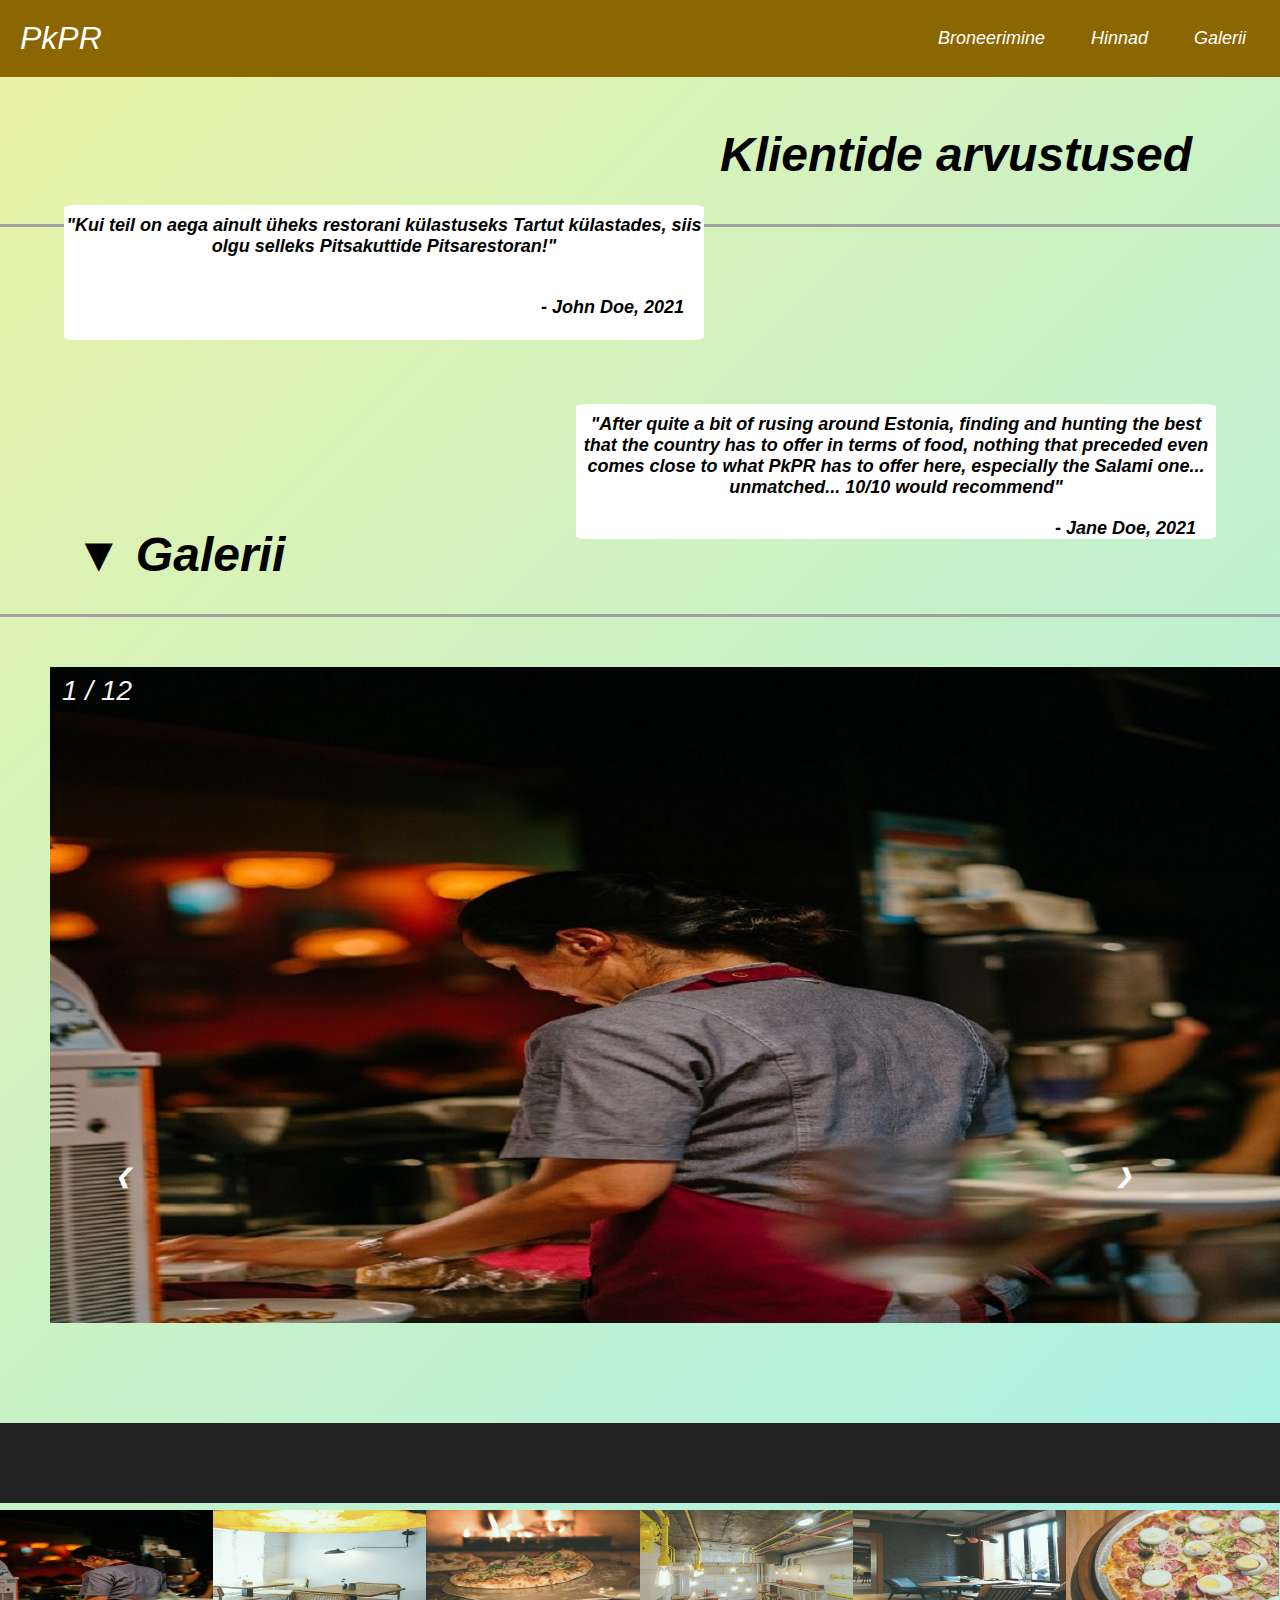
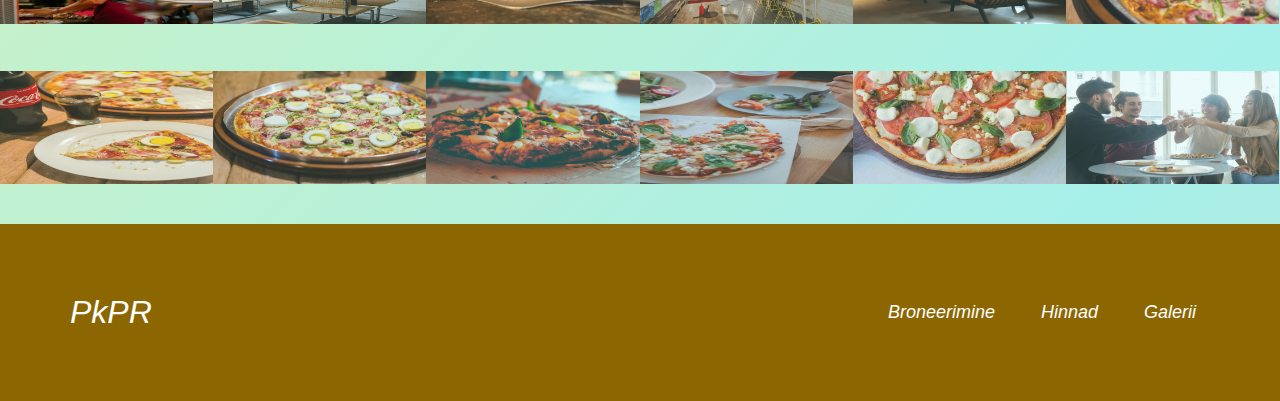
<file: galerii.html>
<!DOCTYPE html>
<html lang="en">
<head>
    <meta charset="UTF-8">
    <link rel="shortcut icon" href="images/favicon.ico">
    <meta name="viewport" content="width=device-width, initial-scale=1.0">
    <link rel="stylesheet" href="galerii.css">
    <link rel="stylesheet" href="master.css"> 
    <script src="components/navbar.js" type="text/javascript" defer></script>
    <script src="components/foot.js" type="text/javascript" defer></script>
    <script src="components/gallery.js" type="text/javascript" defer></script>
    <title>PKPR Galerii</title> 
</head>
<body>
    <nav-bar></nav-bar>
    <div>
        <h1 class="headline1">Klientide arvustused</h1>
    </div>
    <div class="line1"></div>
    <div class="commentbox1">
        <ul>
            "Kui teil on aega ainult üheks restorani külastuseks Tartut külastades, siis olgu selleks Pitsakuttide Pitsarestoran!" 
        </ul>
        <ul class="ul-class1">
            - John Doe, 2021
        </ul>
    </div>
    <div class="commentbox2">
        <ul>
            "After quite a bit of rusing around Estonia, finding and hunting the best that the country has to offer in terms of food, nothing that preceded even comes close to what PkPR has to offer here, especially the Salami one... unmatched... 10/10 would recommend" 
        </ul>
        <ul class="ul-class2">
            - Jane Doe, 2021
        </ul>
    </div>
    <div>
        <h1 class="headline2">▼ Galerii</h1>
    </div>
    <div class="line2"></div>
    <div class="container">
        <div class="mySlides">
            <div class="numbertext">1 / 12</div>
                <img src="images/galerii/gal1.jpg" style="width:100%">
        </div>
        <div class="mySlides">
            <div class="numbertext">2 / 12</div>
                <img src="images/galerii/gal2.jpg" style="width:100%">
        </div>
        <div class="mySlides">
            <div class="numbertext">3 / 12</div>
                <img src="images/galerii/gal3.jpg" style="width:100%">
        </div>
        <div class="mySlides">
            <div class="numbertext">4 / 12</div>
                <img src="images/galerii/gal4.jpg" style="width:100%">
        </div>
        <div class="mySlides">
            <div class="numbertext">5 / 12</div>
                <img src="images/galerii/gal5.jpg" style="width:100%">
        </div>
        <div class="mySlides">
            <div class="numbertext">6 / 12</div>
                <img src="images/galerii/gal6.jpg" style="width:100%">
        </div>
        <div class="mySlides">
            <div class="numbertext">7 / 12</div>
                <img src="images/galerii/gal7.jpg" style="width:100%">
        </div>
        <div class="mySlides">
            <div class="numbertext">8 / 12</div>
                <img src="images/galerii/gal8.jpg" style="width:100%">
        </div>
        <div class="mySlides">
            <div class="numbertext">9 / 12</div>
                <img src="images/galerii/gal9.jpg" style="width:100%">
        </div>
        <div class="mySlides">
            <div class="numbertext">10 / 12</div>
                <img src="images/galerii/gal10.jpg" style="width:100%">
        </div>
        <div class="mySlides">
            <div class="numbertext">11 / 12</div>
                <img src="images/galerii/gal11.jpg" style="width:100%">
        </div>
        <div class="mySlides">
            <div class="numbertext">12 / 12</div>
                <img src="images/galerii/gal12.jpg" style="width:100%">
        </div>



    </div>

    <a class="prev" onclick="plusSlides(-1)">&#10094;</a>
    <a class="next" onclick="plusSlides(1)">&#10095;</a>

    <div class="caption-container">
        <p id="caption"></p>
    </div>
    <div class="row">
        <div class="column">
          <img class="demo cursor" src="images/galerii/gal1.jpg" style="width:100%" onclick="currentSlide(1)" alt="">
        </div>
        <div class="column">
          <img class="demo cursor" src="images/galerii/gal2.jpg" style="width:100%" onclick="currentSlide(2)" alt="">
        </div>
        <div class="column">
          <img class="demo cursor" src="images/galerii/gal3.jpg" style="width:100%" onclick="currentSlide(3)" alt="">
        </div>
        <div class="column">
            <img class="demo cursor" src="images/galerii/gal4.jpg" style="width:100%" onclick="currentSlide(4)" alt="">
        </div> 
        <div class="column">
            <img class="demo cursor" src="images/galerii/gal5.jpg" style="width:100%" onclick="currentSlide(5)" alt="">
        </div> 
        <div class="column">
            <img class="demo cursor" src="images/galerii/gal6.jpg" style="width:100%" onclick="currentSlide(6)" alt="">
        </div> 
        <div class="column">
            <img class="demo cursor" src="images/galerii/gal7.jpg" style="width:100%" onclick="currentSlide(7)" alt="">
        </div> 
        <div class="column">
            <img class="demo cursor" src="images/galerii/gal8.jpg" style="width:100%" onclick="currentSlide(8)" alt="">
        </div> 
        <div class="column">
            <img class="demo cursor" src="images/galerii/gal9.jpg" style="width:100%" onclick="currentSlide(9)" alt="">
        </div> 
        <div class="column">
            <img class="demo cursor" src="images/galerii/gal10.jpg" style="width:100%" onclick="currentSlide(10)" alt="">
        </div> 
        <div class="column">
            <img class="demo cursor" src="images/galerii/gal11.jpg" style="width:100%" onclick="currentSlide(11)" alt="">
        </div> 
        <div class="column">
            <img class="demo cursor" src="images/galerii/gal12.jpg" style="width:100%" onclick="currentSlide(12)" alt="">
        </div> 
        <foot-bar></foot-bar>
</body>
</html>
</file>
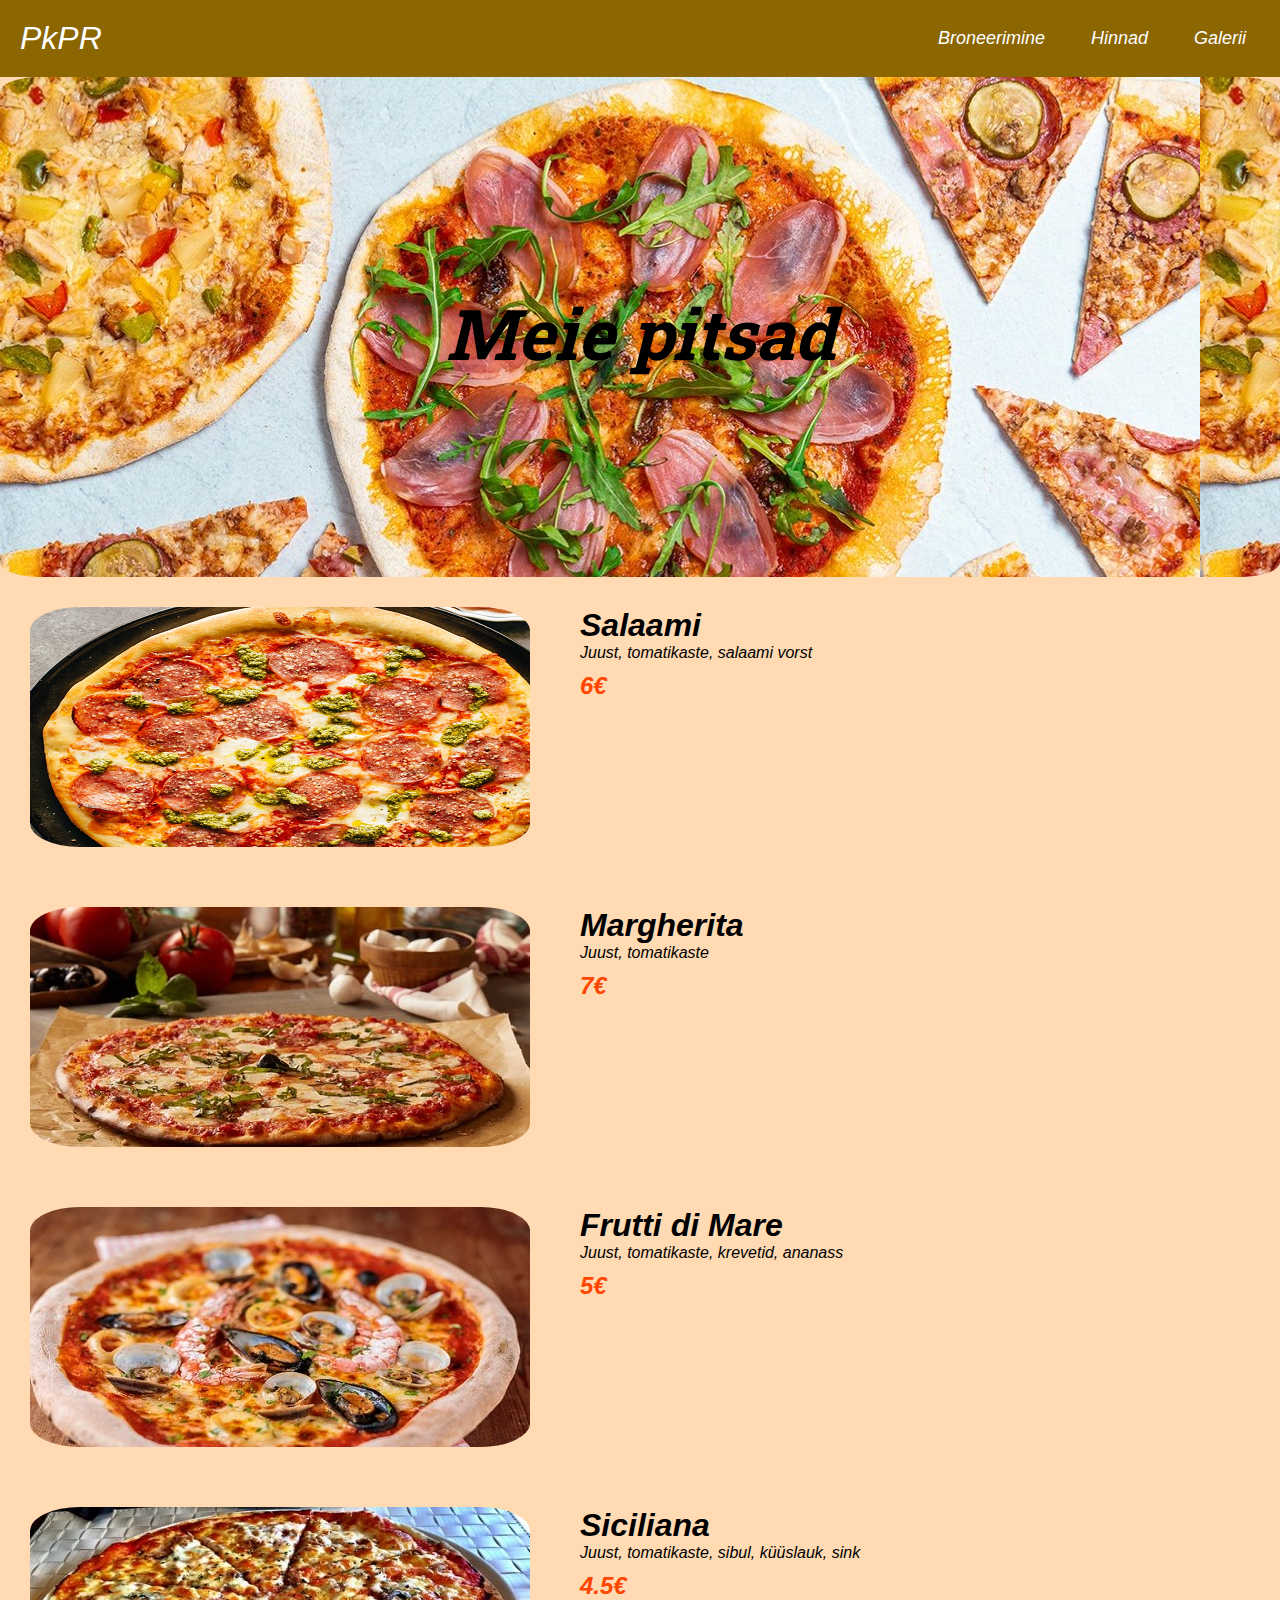
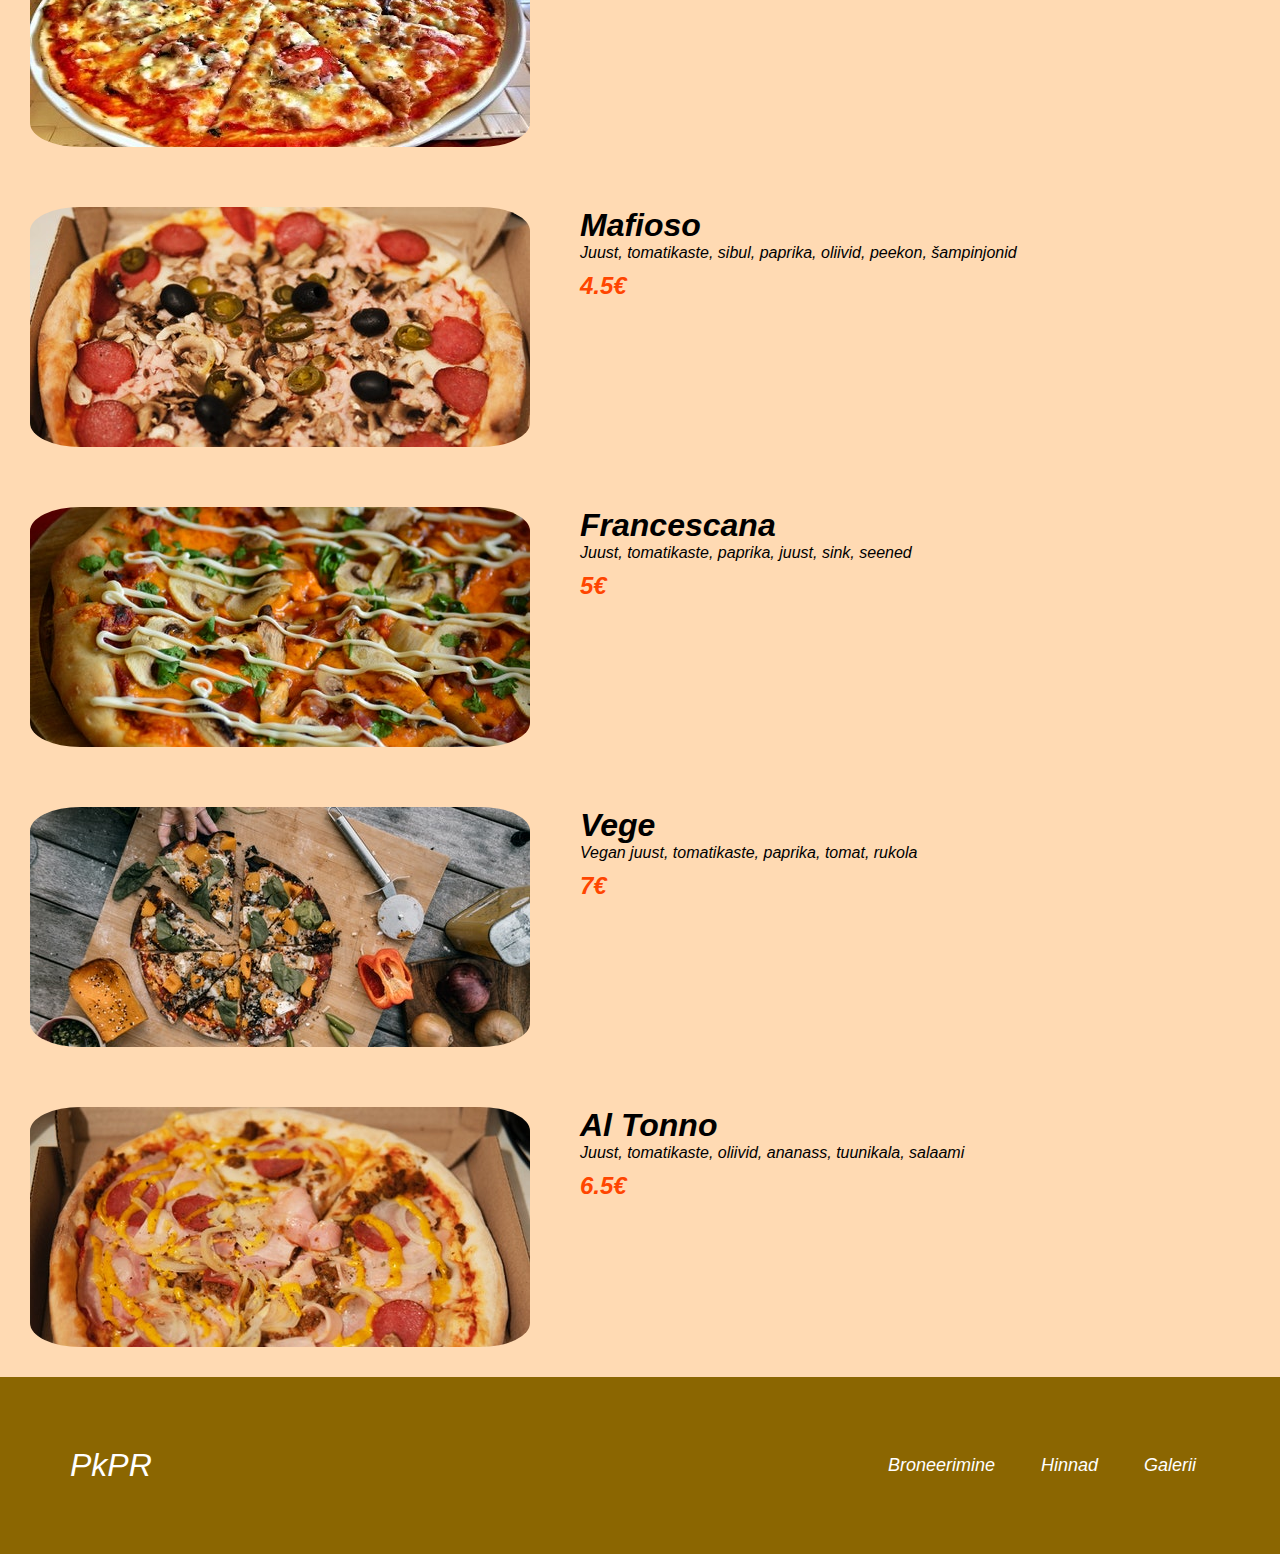
<file: hinnakiri.html>
<!DOCTYPE html>
<html lang="en">

<head>
    <meta charset="UTF-8">
    <meta name="viewport" content="width=device-width, initial-scale=1.0">
    <link rel="shortcut icon" href="images/favicon.ico">
    <link rel="stylesheet" href="master.css">
    <link rel="stylesheet" href="hinnakiri.css">
    <script src="components/navbar.js" type="text/javascript" defer></script>
    <script src="components/foot.js" type="text/javascript" defer></script>
    <link rel="preconnect" href="https://fonts.googleapis.com">
    <link rel="preconnect" href="https://fonts.gstatic.com" crossorigin>
    <link
        href="https://fonts.googleapis.com/css2?family=Montserrat:wght@100&family=Roboto+Slab&family=Shippori+Antique+B1&display=swap"
        rel="stylesheet">
    <title>Hinnakiri</title>
</head>

<body>
    <nav-bar></nav-bar>
    <div class="header_div">
        <h1 class="hinnakiri_header">Meie pitsad</h1>
    </div>
    <div class="pitsa-holder" id="Salaami">
        <div class="pitsa-image">
            <img src="./images/Salaami.jpg" alt="pitsa pilt">
        </div>
        <div class="pitsa-description">
            <h1>Salaami</h1>
            <p>Juust, tomatikaste, salaami vorst</p>
            <h2>6€</h2>
        </div>
    </div>

    <div class="pitsa-holder" id="Margherita">
        <div class="pitsa-image">
            <img src="images/Margherita.jpg" alt="pitsa pilt">
        </div>
        <div class="pitsa-description">
            <h1>Margherita</h1>
            <p>Juust, tomatikaste</p>
            <h2>7€</h2>
        </div>
    </div>

    <div class="pitsa-holder" id="Frutti di Mare">
        <div class="pitsa-image">
            <img src="images/Frutti-di-mare.jpg" alt="pitsa pilt">
        </div>
        <div class="pitsa-description">
            <h1>Frutti di Mare</h1>
            <p>Juust, tomatikaste, krevetid, ananass</p>
            <h2>5€</h2>
        </div>
    </div>

    <div class="pitsa-holder" id="Siciliana">
        <div class="pitsa-image">
            <img src="images/Siciliana.jpg" alt="pitsa pilt">
        </div>
        <div class="pitsa-description">
            <h1>Siciliana</h1>
            <p>Juust, tomatikaste, sibul, küüslauk, sink</p>
            <h2>4.5€</h2>
        </div>
    </div>

    <div class="pitsa-holder" id="Mafioso">
        <div class="pitsa-image">
            <img src="images/Mafioso.jpg" alt="pitsa pilt">
        </div>
        <div class="pitsa-description">
            <h1>Mafioso</h1>
            <p>Juust, tomatikaste, sibul, paprika, oliivid, peekon, šampinjonid</p>
            <h2>4.5€</h2>
        </div>
    </div>

    <div class="pitsa-holder" id="Francescana">
        <div class="pitsa-image">
            <img src="images/Francescana.jpg" alt="pitsa pilt">
        </div>
        <div class="pitsa-description">
            <h1>Francescana</h1>
            <p>Juust, tomatikaste, paprika, juust, sink, seened</p>
            <h2>5€</h2>
        </div>
    </div>

    <div class="pitsa-holder" id="Vege">
        <div class="pitsa-image">
            <img src="images/Vege.jpg" alt="pitsa pilt">
        </div>
        <div class="pitsa-description">
            <h1>Vege</h1>
            <p>Vegan juust, tomatikaste, paprika, tomat, rukola</p>
            <h2>7€</h2>
        </div>
    </div>

    <div class="pitsa-holder" id="Al Tonno">
        <div class="pitsa-image">
            <img src="images/AlTonno.jpg" alt="pitsa pilt">
        </div>
        <div class="pitsa-description">
            <h1>Al Tonno</h1>
            <p>Juust, tomatikaste, oliivid, ananass, tuunikala, salaami</p>
            <h2>6.5€</h2>
        </div>
    </div>
    <foot-bar></foot-bar>
</body>

</html>
</file>
<file: galerii.css>
html, body {
    width: 100%;
    height:100%;
}
  
  body {
    background: linear-gradient(-45deg, #fcfcfc, #facea5, #a7f0ea, #ebf3a4);
    background-size: 400% 400%;
    animation: gradient 15s ease infinite;
    margin: 0;
}
  
@keyframes gradient {
    0% {
        background-position: 0% 50%;
    }
    50% {
        background-position: 100% 50%;
    }
    100% {
        background-position: 0% 50%;
     
    }
}

.line1{
width: 1900px;
height: 150px;
border-bottom: 3px solid rgb(161, 161, 161);
position: absolute;
}
.line2{
width: 1900px;
height: 150px;
border-bottom: 3px solid rgb(161, 161, 161);
position: absolute;
margin-top:-200px;
}
.headline1{
    position:absolute;
    font-size:48px;
    font-weight:1500;
    padding-left:720px;
    padding-top:50px;
}
.headline2{
    position:absolute;
    font-size:48px;
    font-weight:1500;
    padding-top:-200px;
    padding-left:75px;
    margin-top:-140px;

}
.commentbox1 {
    font-family: 'Roboto Slab';
    font-size:18px;
    font-weight: 900;
    text-align: center;
    padding-top: 10px;
    margin-bottom: 10%;
    margin-top: 10%;
    margin-left: 5%;
    width: 50%;
    height: 15%;
    position: relative;
    background-color: white;
    color: black;
    border-radius: 2%;
    display: flex;
    flex-direction: column;
}
.commentbox2 {
    font-family: 'Roboto Slab';
    font-size:18px;
    font-weight: 900;
    text-align: center;
    padding-top: 10px;
    margin-bottom: 10%;
    margin-top: -5%;
    margin-left: 45%;
    width: 50%;
    height: 15%;
    position: relative;
    background-color: white;
    color: black;
    border-radius: 2%;
    display: flex;
    flex-direction: column;
}
.ul-class1{
    text-align: right;
    padding-top: 40px;
    padding-right: 20px;
}
.ul-class2{
    text-align: right;
    padding-top: 20px;
    padding-right: 20px;
}

img {
    vertical-align: middle;
}

* {
    box-sizing: content-box;
}
  
.container {
    max-width: 1820px;
    max-height: 850px;
    margin-bottom: 100px;
    padding-left: 50px;
    position: relative;
}
  
.mySlides {
    display: none;
}
  
.cursor {
    cursor: pointer;
}
  
.prev,
.next {
    cursor: pointer;
    position: absolute;
    margin-right: 83px;
    margin-left: 51px;
    top: 150%;
    width: auto;
    padding: 64px;
    margin-top: -250px;
    color: white;
    font-weight: bold;
    font-size: 20px;
    border-radius: 0 3px 3px 0;
    user-select: none;
    -webkit-user-select: none;
}
  
.next {
    right: 0;
    border-radius: 3px 0 0 3px;
}
  
.prev:hover,
.next:hover {
    background-color: rgba(0, 0, 0, 0.8);
}
  
.numbertext {
    color: #f2f2f2;
    font-size: 28px;
    padding: 8px 12px;
    position: absolute;
    top: 0;
}
  
.caption-container {
    text-align: center;
    background-color: #222;
    padding: 40px 16px;
    color: white;
}
  
.row:after {
    content: "";
    display: table;
    clear: both;
}
  
.column {
    float: left;
    width: 16.66%;
}
  
.demo {
    margin-top: 7px;
    margin-bottom: 40px;
    opacity: 0.8;
}
  
.active,
.demo:hover {
    opacity: 1;
}
</file>
<file: master.css>
* {
    margin: 0;
    padding: 0;
    border: 0;
    font-family: -apple-system, BlinkMacSystemFont, 'Segoe UI', Roboto, Oxygen, Ubuntu, Cantarell, 'Open Sans', 'Helvetica Neue', sans-serif;
    font-style: italic;
}

body {
    background-color: #FCFCF3E8;
}
</file>
<file: hinnakiri.css>
/* stackoverflow */
@keyframes animate {
    0% { background-position: 0 0; }
    100% { background-position: -1200px 0; }
}

.header_div {
    background-image: url('images/pitsa_pilt.jpg');
    height: 500px;
    text-align: center;
    animation-name: animate;
    animation-duration: 18s;
    animation-iteration-count: infinite;
    border-radius: 3%;
    animation-timing-function: linear;
}

.hinnakiri_header {
    padding: 210px;
    font-family: 'Roboto Slab', serif;
    font-size: 70px;
}

.pitsa-holder {
    height: 300px;
    padding-top: 30px;
    padding-bottom: 30px;
    display: flex;
    justify-content: flex-start;
}

.pitsa-image {
    overflow:  hidden;
    border-radius: 10%;
    border-collapse: separate;
    margin-right: 50px;
    margin-left: 30px;
    float: left;
}

.pitsa-description {
    margin-right: 200px;
}

h2 {
    color: orangered;
    margin-top: 10px;
}

body {
    background-color: #ffdab3;
}
</file>
